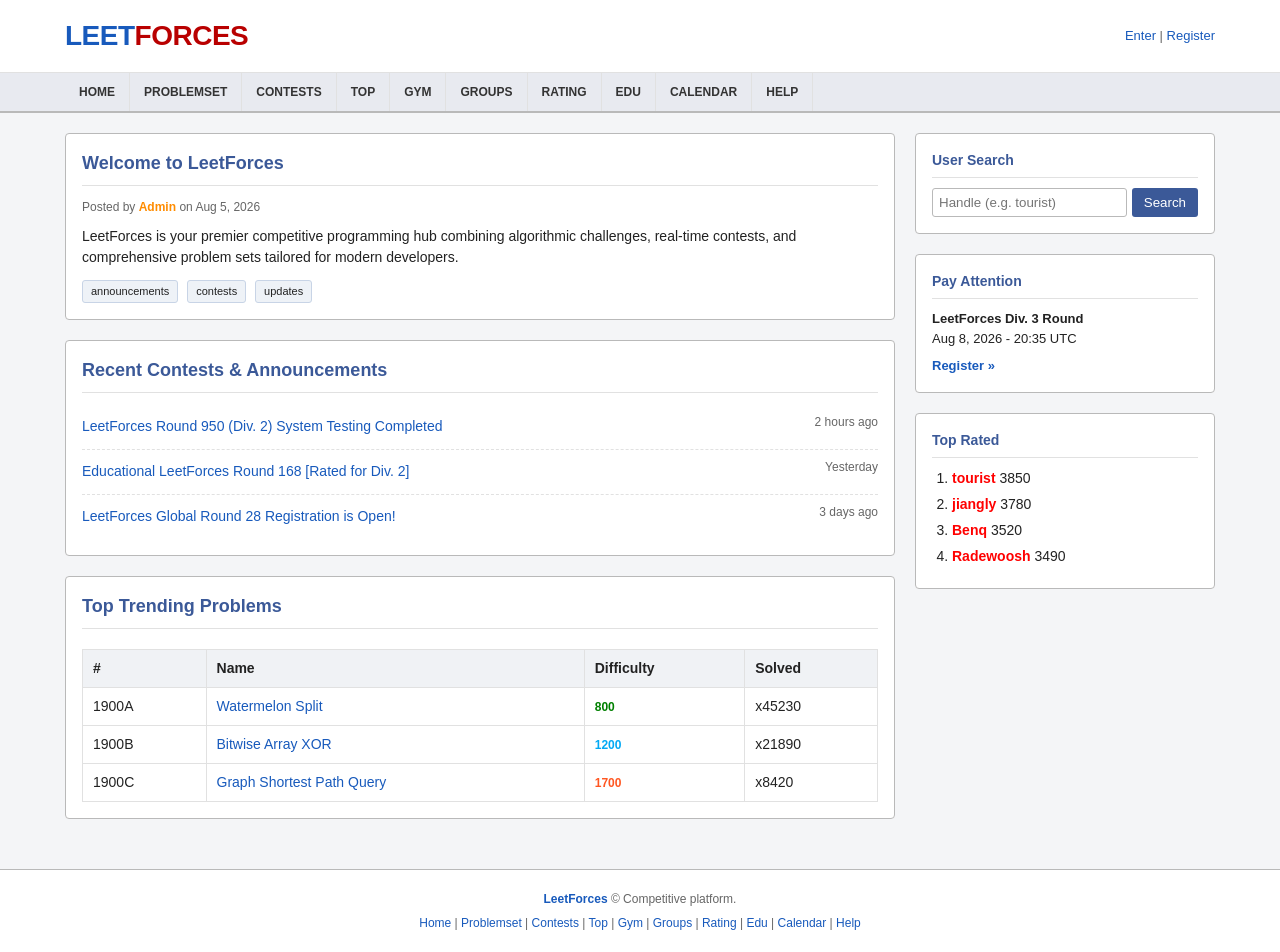
<file: index.html>
<!DOCTYPE html>
<html lang="en">
<head>
  <meta charset="UTF-8" />
  <meta name="viewport" content="width=device-width, initial-scale=1.0" />
  <title>LeetForces - Home</title>
  <link rel="stylesheet" href="styles.css" />
</head>
<body>

  <!-- TOP HEADER -->
  <header class="site-header">
    <div class="container header-container">
      <div class="brand-logo">
        <a href="index.html" class="logo-link">
          <span class="logo-text"><span class="brand-leet">LEET</span><span class="brand-forces">FORCES</span></span>
        </a>
      </div>
      <div class="user-nav">
        <a href="#">Enter</a> | <a href="#">Register</a>
      </div>
    </div>
  </header>

  <!-- MAIN NAVIGATION TABS -->
  <nav class="main-nav">
    <div class="container nav-container">
      <button class="menu-toggle" id="menuToggle" aria-label="Toggle Menu">☰ Menu</button>
      <ul class="nav-tabs" id="navTabs">
  <li><a href="index.html">HOME</a></li>
  <li><a href="problemset.html">PROBLEMSET</a></li>
  <li><a href="contests.html">CONTESTS</a></li>
  <li><a href="top.html">TOP</a></li>
  <li><a href="gym.html">GYM</a></li>
  <li><a href="groups.html">GROUPS</a></li>
  <li><a href="rating.html">RATING</a></li>
  <li><a href="edu.html">EDU</a></li>
  <li><a href="calendar.html">CALENDAR</a></li>
  <li><a href="help.html">HELP</a></li>
</ul>
    </div>
  </nav>

  <!-- MAIN CONTENT CONTAINER -->
  <main class="container main-content">
    
    <!-- LEFT / PRIMARY COLUMN -->
    <section class="primary-column">
      
      <!-- HERO ANNOUNCEMENT CARD -->
      <article class="card announcement-card">
        <h2 class="card-title">Welcome to LeetForces</h2>
        <p class="post-meta">Posted by <a href="#" class="user-handle rank-master">Admin</a> on Aug 5, 2026</p>
        <div class="card-body">
          <p>LeetForces is your premier competitive programming hub combining algorithmic challenges, real-time contests, and comprehensive problem sets tailored for modern developers.</p>
          <div class="tags">
            <span class="tag">announcements</span>
            <span class="tag">contests</span>
            <span class="tag">updates</span>
          </div>
        </div>
      </article>

      <!-- RECENT ANNOUNCEMENTS LIST -->
      <article class="card">
        <h3 class="card-title">Recent Contests & Announcements</h3>
        <ul class="announcement-list">
          <li>
            <a href="contests.html" class="announcement-link">LeetForces Round 950 (Div. 2) System Testing Completed</a>
            <span class="post-meta">2 hours ago</span>
          </li>
          <li>
            <a href="contests.html" class="announcement-link">Educational LeetForces Round 168 [Rated for Div. 2]</a>
            <span class="post-meta">Yesterday</span>
          </li>
          <li>
            <a href="contests.html" class="announcement-link">LeetForces Global Round 28 Registration is Open!</a>
            <span class="post-meta">3 days ago</span>
          </li>
        </ul>
      </article>

      <!-- PROBLEM SET TABLE PREVIEW -->
      <article class="card table-card">
        <h3 class="card-title">Top Trending Problems</h3>
        <div class="table-responsive">
          <table class="data-table">
            <thead>
              <tr>
                <th>#</th>
                <th>Name</th>
                <th>Difficulty</th>
                <th>Solved</th>
              </tr>
            </thead>
            <tbody>
              <tr>
                <td>1900A</td>
                <td><a href="problemset.html">Watermelon Split</a></td>
                <td><span class="difficulty diff-easy">800</span></td>
                <td>x45230</td>
              </tr>
              <tr>
                <td>1900B</td>
                <td><a href="problemset.html">Bitwise Array XOR</a></td>
                <td><span class="difficulty diff-medium">1200</span></td>
                <td>x21890</td>
              </tr>
              <tr>
                <td>1900C</td>
                <td><a href="problemset.html">Graph Shortest Path Query</a></td>
                <td><span class="difficulty diff-hard">1700</span></td>
                <td>x8420</td>
              </tr>
            </tbody>
          </table>
        </div>
      </article>

    </section>

    <!-- RIGHT SIDEBAR -->
    <aside class="sidebar-column">
      
      <!-- USER PROFILE BOX -->
      <div class="card sidebar-card">
        <h4 class="sidebar-title">User Search</h4>
        <div class="search-box">
          <input type="text" id="userSearch" placeholder="Handle (e.g. tourist)" />
          <button type="button" id="searchBtn">Search</button>
        </div>
      </div>

      <!-- UPCOMING CONTESTS SIDEBAR -->
      <div class="card sidebar-card">
        <h4 class="sidebar-title">Pay Attention</h4>
        <div class="contest-item">
          <strong>LeetForces Div. 3 Round</strong>
          <p class="contest-time">Aug 8, 2026 - 20:35 UTC</p>
          <a href="contests.html" class="btn-register">Register »</a>
        </div>
      </div>

      <!-- TOP RATED USERS -->
      <div class="card sidebar-card">
        <h4 class="sidebar-title">Top Rated</h4>
        <ol class="top-rated-list">
          <li><a href="#" class="user-handle rank-legendary">tourist</a> <span class="rating">3850</span></li>
          <li><a href="#" class="user-handle rank-legendary">jiangly</a> <span class="rating">3780</span></li>
          <li><a href="#" class="user-handle rank-grandmaster">Benq</a> <span class="rating">3520</span></li>
          <li><a href="#" class="user-handle rank-grandmaster">Radewoosh</a> <span class="rating">3490</span></li>
        </ol>
      </div>

    </aside>

  </main>

  <!-- FOOTER -->
 <footer class="site-footer">
  <div class="container footer-container">
    <p><a href="index.html" class="footer-logo">LeetForces</a> &copy; Competitive platform.</p>
    <p class="footer-links">
      <a href="index.html">Home</a> | 
      <a href="problemset.html">Problemset</a> | 
      <a href="contests.html">Contests</a> | 
      <a href="top.html">Top</a> | 
      <a href="gym.html">Gym</a> | 
      <a href="groups.html">Groups</a> | 
      <a href="rating.html">Rating</a> | 
      <a href="edu.html">Edu</a> | 
      <a href="calendar.html">Calendar</a> | 
      <a href="help.html">Help</a>
    </p>
  </div>
</footer>

  <script src="script.js"></script>
</body>
</html>
</file>
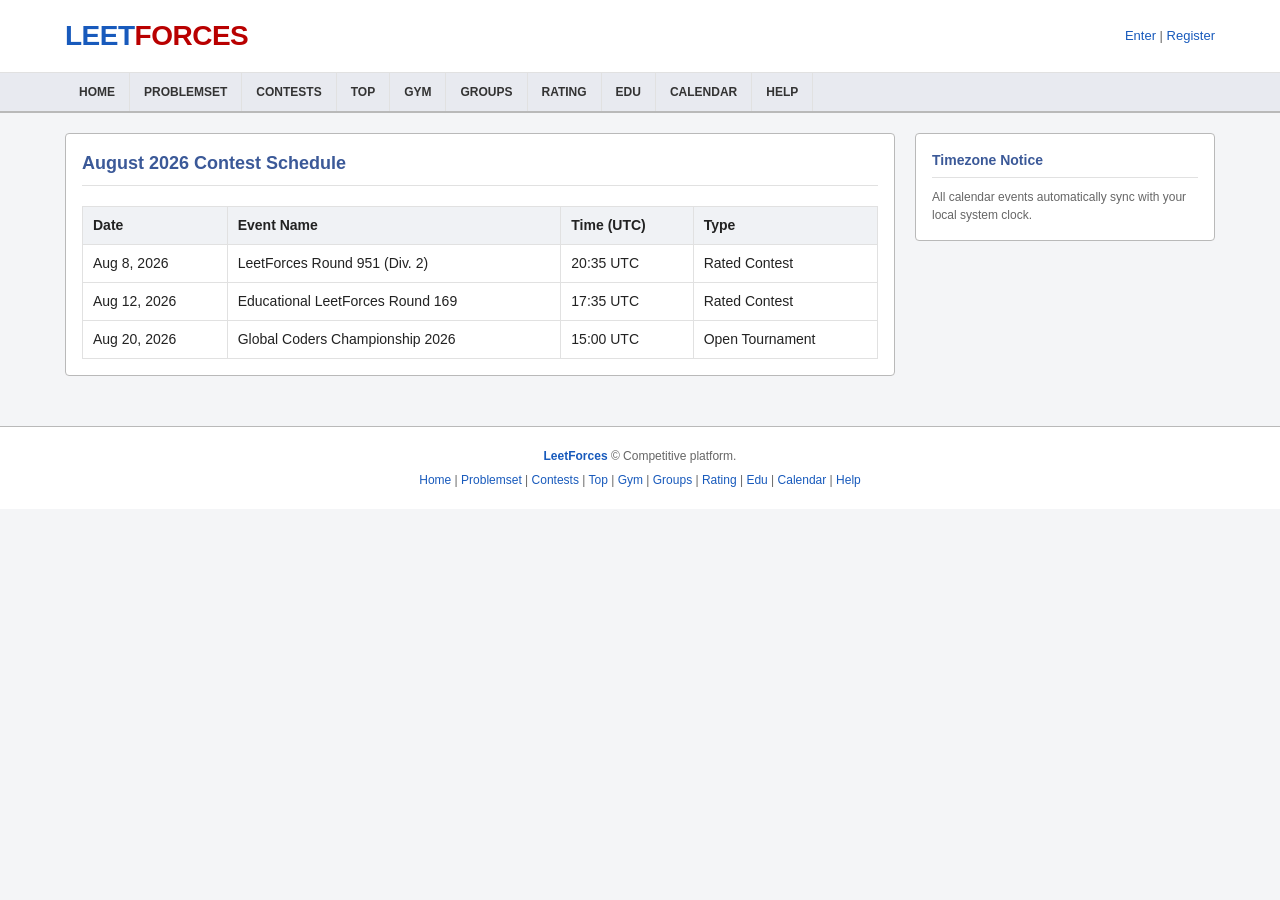
<file: calendar.html>
<!DOCTYPE html>
<html lang="en">
<head>
  <meta charset="UTF-8" />
  <meta name="viewport" content="width=device-width, initial-scale=1.0" />
  <title>LeetForces - Event Calendar</title>
  <link rel="stylesheet" href="styles.css" />
</head>
<body>

  <header class="site-header">
    <div class="container header-container">
      <div class="brand-logo">
        <a href="index.html" class="logo-link">
          <span class="logo-text"><span class="brand-leet">LEET</span><span class="brand-forces">FORCES</span></span>
        </a>
      </div>
      <div class="user-nav">
        <a href="#">Enter</a> | <a href="#">Register</a>
      </div>
    </div>
  </header>

  <nav class="main-nav">
    <div class="container nav-container">
      <button class="menu-toggle" id="menuToggle" aria-label="Toggle Menu">☰ Menu</button>
      <ul class="nav-tabs" id="navTabs">
  <li><a href="index.html">HOME</a></li>
  <li><a href="problemset.html">PROBLEMSET</a></li>
  <li><a href="contests.html">CONTESTS</a></li>
  <li><a href="top.html">TOP</a></li>
  <li><a href="gym.html">GYM</a></li>
  <li><a href="groups.html">GROUPS</a></li>
  <li><a href="rating.html">RATING</a></li>
  <li><a href="edu.html">EDU</a></li>
  <li><a href="calendar.html">CALENDAR</a></li>
  <li><a href="help.html">HELP</a></li>
</ul>
    </div>
  </nav>

  <main class="container main-content">
    <section class="primary-column">
      <article class="card table-card">
        <h2 class="card-title">August 2026 Contest Schedule</h2>
        <div class="table-responsive">
          <table class="data-table">
            <thead>
              <tr>
                <th>Date</th>
                <th>Event Name</th>
                <th>Time (UTC)</th>
                <th>Type</th>
              </tr>
            </thead>
            <tbody>
              <tr>
                <td>Aug 8, 2026</td>
                <td>LeetForces Round 951 (Div. 2)</td>
                <td>20:35 UTC</td>
                <td>Rated Contest</td>
              </tr>
              <tr>
                <td>Aug 12, 2026</td>
                <td>Educational LeetForces Round 169</td>
                <td>17:35 UTC</td>
                <td>Rated Contest</td>
              </tr>
              <tr>
                <td>Aug 20, 2026</td>
                <td>Global Coders Championship 2026</td>
                <td>15:00 UTC</td>
                <td>Open Tournament</td>
              </tr>
            </tbody>
          </table>
        </div>
      </article>
    </section>

    <aside class="sidebar-column">
      <div class="card sidebar-card">
        <h4 class="sidebar-title">Timezone Notice</h4>
        <p style="font-size: 12px; color: var(--text-muted);">All calendar events automatically sync with your local system clock.</p>
      </div>
    </aside>
  </main>

  
  <footer class="site-footer">
  <div class="container footer-container">
    <p><a href="index.html" class="footer-logo">LeetForces</a> &copy; Competitive platform.</p>
    <p class="footer-links">
      <a href="index.html">Home</a> | 
      <a href="problemset.html">Problemset</a> | 
      <a href="contests.html">Contests</a> | 
      <a href="top.html">Top</a> | 
      <a href="gym.html">Gym</a> | 
      <a href="groups.html">Groups</a> | 
      <a href="rating.html">Rating</a> | 
      <a href="edu.html">Edu</a> | 
      <a href="calendar.html">Calendar</a> | 
      <a href="help.html">Help</a>
    </p>
  </div>
</footer>

  <script src="script.js"></script>
</body>
</html>
</file>
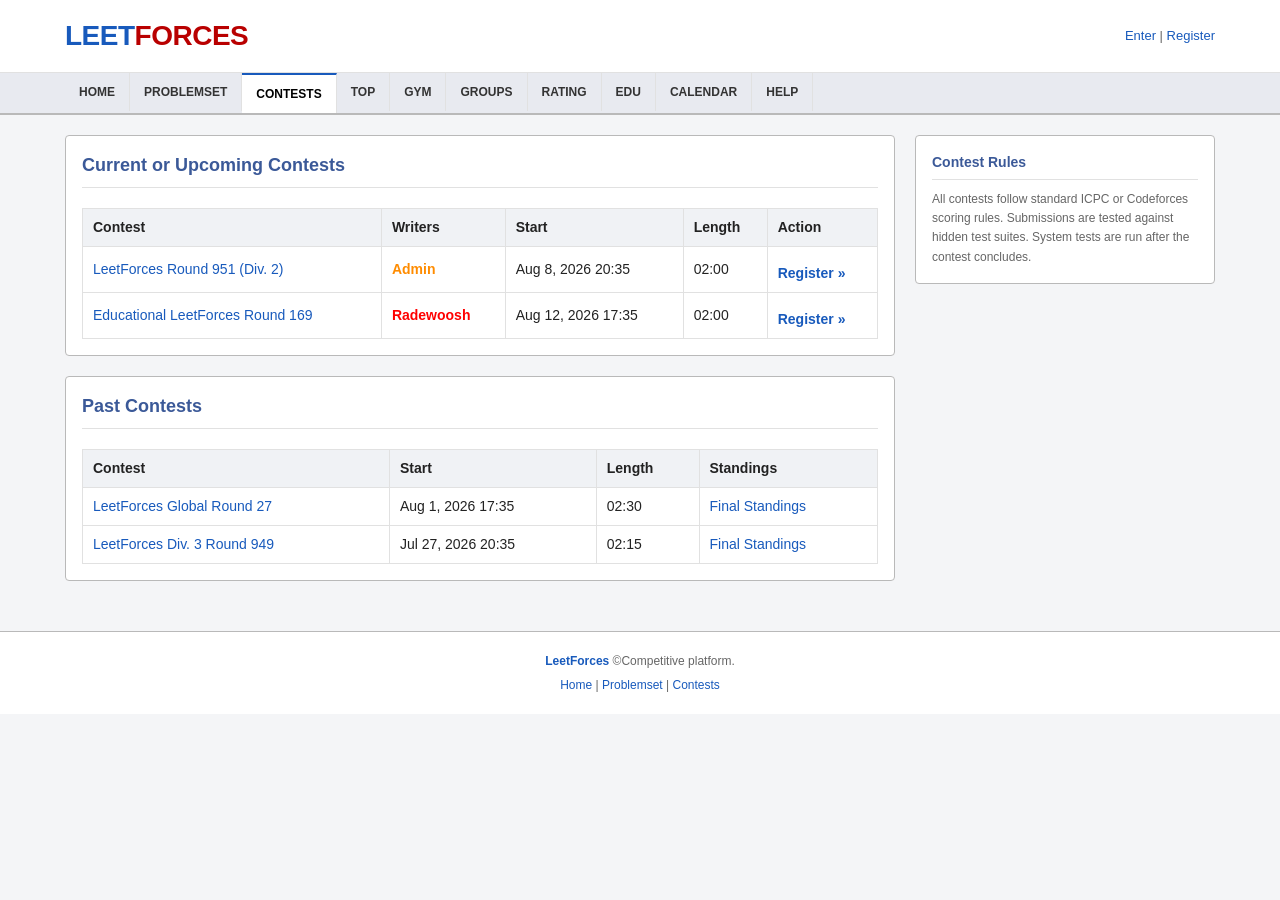
<file: contest.html>
<!DOCTYPE html>
<html lang="en">
<head>
  <meta charset="UTF-8" />
  <meta name="viewport" content="width=device-width, initial-scale=1.0" />
  <title>LeetForces - Contests</title>
  <link rel="stylesheet" href="styles.css" />
</head>
<body>

  <!-- TOP HEADER -->
  <header class="site-header">
    <div class="container header-container">
      <div class="brand-logo">
        <a href="index.html" class="logo-link">
          <span class="logo-text"><span class="brand-leet">LEET</span><span class="brand-forces">FORCES</span></span>
        </a>
      </div>
      <div class="user-nav">
        <a href="#">Enter</a> | <a href="#">Register</a>
      </div>
    </div>
  </header>

  <!-- MAIN NAVIGATION TABS -->
  <nav class="main-nav">
    <div class="container nav-container">
      <button class="menu-toggle" id="menuToggle" aria-label="Toggle Menu">☰ Menu</button>
      <ul class="nav-tabs" id="navTabs">
        <li><a href="index.html">HOME</a></li>
        <li><a href="problemset.html">PROBLEMSET</a></li>
        <li class="active"><a href="contests.html">CONTESTS</a></li>
        <li><a href="problemset.html">TOP</a></li>
        <li><a href="contests.html">GYM</a></li>
        <li><a href="index.html">GROUPS</a></li>
        <li><a href="problemset.html">RATING</a></li>
        <li><a href="index.html">EDU</a></li>
        <li><a href="contests.html">CALENDAR</a></li>
        <li><a href="index.html">HELP</a></li>
      </ul>
    </div>
  </nav>

  <!-- MAIN CONTENT CONTAINER -->
  <main class="container main-content">
    
    <!-- LEFT / PRIMARY COLUMN -->
    <section class="primary-column">
      
      <!-- UPCOMING CONTESTS -->
      <article class="card table-card">
        <h2 class="card-title">Current or Upcoming Contests</h2>
        <div class="table-responsive">
          <table class="data-table">
            <thead>
              <tr>
                <th>Contest</th>
                <th>Writers</th>
                <th>Start</th>
                <th>Length</th>
                <th>Action</th>
              </tr>
            </thead>
            <tbody>
              <tr>
                <td><a href="#">LeetForces Round 951 (Div. 2)</a></td>
                <td><a href="#" class="user-handle rank-master">Admin</a></td>
                <td>Aug 8, 2026 20:35</td>
                <td>02:00</td>
                <td><a href="#" class="btn-register">Register »</a></td>
              </tr>
              <tr>
                <td><a href="#">Educational LeetForces Round 169</a></td>
                <td><a href="#" class="user-handle rank-grandmaster">Radewoosh</a></td>
                <td>Aug 12, 2026 17:35</td>
                <td>02:00</td>
                <td><a href="#" class="btn-register">Register »</a></td>
              </tr>
            </tbody>
          </table>
        </div>
      </article>

      <!-- PAST CONTESTS -->
      <article class="card table-card">
        <h3 class="card-title">Past Contests</h3>
        <div class="table-responsive">
          <table class="data-table">
            <thead>
              <tr>
                <th>Contest</th>
                <th>Start</th>
                <th>Length</th>
                <th>Standings</th>
              </tr>
            </thead>
            <tbody>
              <tr>
                <td><a href="#">LeetForces Global Round 27</a></td>
                <td>Aug 1, 2026 17:35</td>
                <td>02:30</td>
                <td><a href="#">Final Standings</a></td>
              </tr>
              <tr>
                <td><a href="#">LeetForces Div. 3 Round 949</a></td>
                <td>Jul 27, 2026 20:35</td>
                <td>02:15</td>
                <td><a href="#">Final Standings</a></td>
              </tr>
            </tbody>
          </table>
        </div>
      </article>

    </section>

    <!-- RIGHT SIDEBAR -->
    <aside class="sidebar-column">
      <div class="card sidebar-card">
        <h4 class="sidebar-title">Contest Rules</h4>
        <p style="font-size: 12px; color: var(--text-muted); line-height: 1.6;">
          All contests follow standard ICPC or Codeforces scoring rules. Submissions are tested against hidden test suites. System tests are run after the contest concludes.
        </p>
      </div>
    </aside>

  </main>

  <!-- FOOTER -->
  <footer class="site-footer">
    <div class="container footer-container">
      <p><a href="index.html" class="footer-logo">LeetForces</a> &copy;Competitive platform.</p>
      <p class="footer-links">
        <a href="index.html">Home</a> | 
        <a href="problemset.html">Problemset</a> | 
        <a href="contests.html">Contests</a>
      </p>
    </div>
  </footer>

  <script src="script.js"></script>
</body>
</html>
</file>
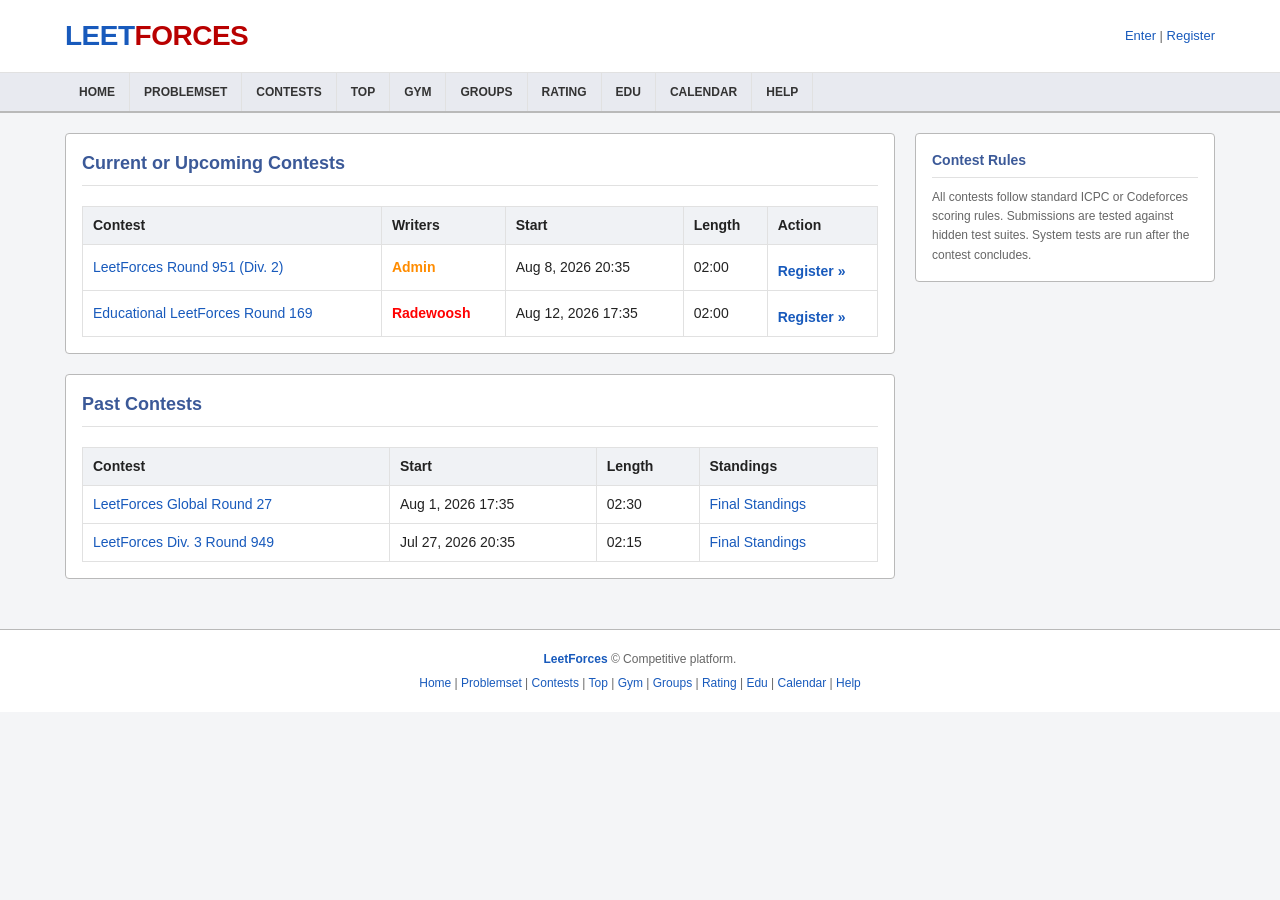
<file: contests.html>
<!DOCTYPE html>
<html lang="en">
<head>
  <meta charset="UTF-8" />
  <meta name="viewport" content="width=device-width, initial-scale=1.0" />
  <title>LeetForces - Contests</title>
  <link rel="stylesheet" href="styles.css" />
</head>
<body>

  <!-- TOP HEADER -->
  <header class="site-header">
    <div class="container header-container">
      <div class="brand-logo">
        <a href="index.html" class="logo-link">
          <span class="logo-text"><span class="brand-leet">LEET</span><span class="brand-forces">FORCES</span></span>
        </a>
      </div>
      <div class="user-nav">
        <a href="#">Enter</a> | <a href="#">Register</a>
      </div>
    </div>
  </header>

  <!-- MAIN NAVIGATION TABS -->
  <nav class="main-nav">
    <div class="container nav-container">
      <button class="menu-toggle" id="menuToggle" aria-label="Toggle Menu">☰ Menu</button>
      <ul class="nav-tabs" id="navTabs">
      <li><a href="index.html">HOME</a></li>
  <li><a href="problemset.html">PROBLEMSET</a></li>
  <li><a href="contests.html">CONTESTS</a></li>
  <li><a href="top.html">TOP</a></li>
  <li><a href="gym.html">GYM</a></li>
  <li><a href="groups.html">GROUPS</a></li>
  <li><a href="rating.html">RATING</a></li>
  <li><a href="edu.html">EDU</a></li>
  <li><a href="calendar.html">CALENDAR</a></li>
  <li><a href="help.html">HELP</a></li>
</ul>
    </div>
  </nav>

  <!-- MAIN CONTENT CONTAINER -->
  <main class="container main-content">
    
    <!-- LEFT / PRIMARY COLUMN -->
    <section class="primary-column">
      
      <!-- UPCOMING CONTESTS -->
      <article class="card table-card">
        <h2 class="card-title">Current or Upcoming Contests</h2>
        <div class="table-responsive">
          <table class="data-table">
            <thead>
              <tr>
                <th>Contest</th>
                <th>Writers</th>
                <th>Start</th>
                <th>Length</th>
                <th>Action</th>
              </tr>
            </thead>
            <tbody>
              <tr>
                <td><a href="#">LeetForces Round 951 (Div. 2)</a></td>
                <td><a href="#" class="user-handle rank-master">Admin</a></td>
                <td>Aug 8, 2026 20:35</td>
                <td>02:00</td>
                <td><a href="#" class="btn-register">Register »</a></td>
              </tr>
              <tr>
                <td><a href="#">Educational LeetForces Round 169</a></td>
                <td><a href="#" class="user-handle rank-grandmaster">Radewoosh</a></td>
                <td>Aug 12, 2026 17:35</td>
                <td>02:00</td>
                <td><a href="#" class="btn-register">Register »</a></td>
              </tr>
            </tbody>
          </table>
        </div>
      </article>

      <!-- PAST CONTESTS -->
      <article class="card table-card">
        <h3 class="card-title">Past Contests</h3>
        <div class="table-responsive">
          <table class="data-table">
            <thead>
              <tr>
                <th>Contest</th>
                <th>Start</th>
                <th>Length</th>
                <th>Standings</th>
              </tr>
            </thead>
            <tbody>
              <tr>
                <td><a href="#">LeetForces Global Round 27</a></td>
                <td>Aug 1, 2026 17:35</td>
                <td>02:30</td>
                <td><a href="#">Final Standings</a></td>
              </tr>
              <tr>
                <td><a href="#">LeetForces Div. 3 Round 949</a></td>
                <td>Jul 27, 2026 20:35</td>
                <td>02:15</td>
                <td><a href="#">Final Standings</a></td>
              </tr>
            </tbody>
          </table>
        </div>
      </article>

    </section>

    <!-- RIGHT SIDEBAR -->
    <aside class="sidebar-column">
      <div class="card sidebar-card">
        <h4 class="sidebar-title">Contest Rules</h4>
        <p style="font-size: 12px; color: var(--text-muted); line-height: 1.6;">
          All contests follow standard ICPC or Codeforces scoring rules. Submissions are tested against hidden test suites. System tests are run after the contest concludes.
        </p>
      </div>
    </aside>

  </main>

  <!-- FOOTER -->
  <footer class="site-footer">
  <div class="container footer-container">
    <p><a href="index.html" class="footer-logo">LeetForces</a> &copy; Competitive platform.</p>
    <p class="footer-links">
      <a href="index.html">Home</a> | 
      <a href="problemset.html">Problemset</a> | 
      <a href="contests.html">Contests</a> | 
      <a href="top.html">Top</a> | 
      <a href="gym.html">Gym</a> | 
      <a href="groups.html">Groups</a> | 
      <a href="rating.html">Rating</a> | 
      <a href="edu.html">Edu</a> | 
      <a href="calendar.html">Calendar</a> | 
      <a href="help.html">Help</a>
    </p>
  </div>
</footer>

  <script src="script.js"></script>
</body>
</html>
</file>
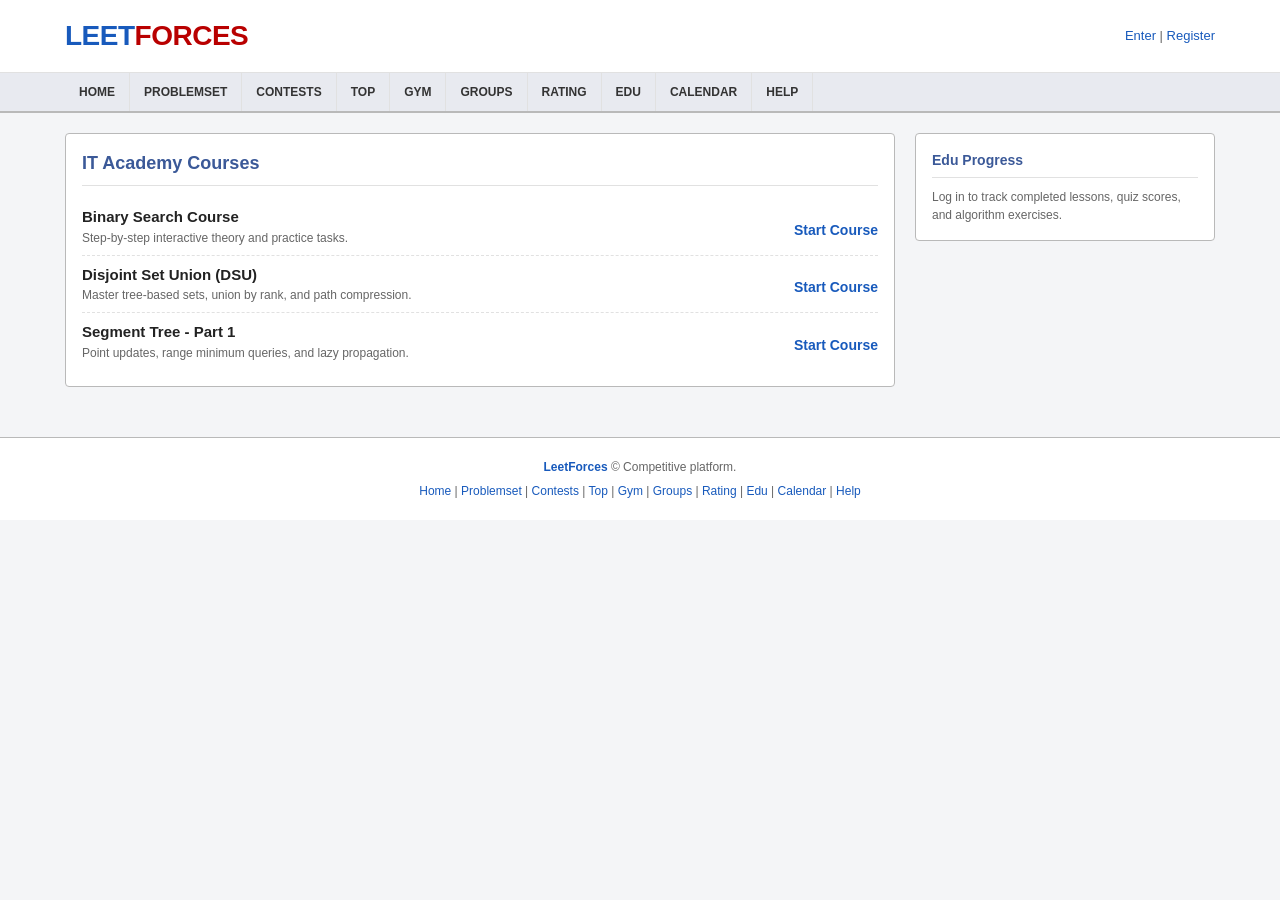
<file: edu.html>
<!DOCTYPE html>
<html lang="en">
<head>
  <meta charset="UTF-8" />
  <meta name="viewport" content="width=device-width, initial-scale=1.0" />
  <title>LeetForces - Education Academy</title>
  <link rel="stylesheet" href="styles.css" />
</head>
<body>

  <header class="site-header">
    <div class="container header-container">
      <div class="brand-logo">
        <a href="index.html" class="logo-link">
          <span class="logo-text"><span class="brand-leet">LEET</span><span class="brand-forces">FORCES</span></span>
        </a>
      </div>
      <div class="user-nav">
        <a href="#">Enter</a> | <a href="#">Register</a>
      </div>
    </div>
  </header>

  <nav class="main-nav">
    <div class="container nav-container">
      <button class="menu-toggle" id="menuToggle" aria-label="Toggle Menu">☰ Menu</button>
      <ul class="nav-tabs" id="navTabs">
  <li><a href="index.html">HOME</a></li>
  <li><a href="problemset.html">PROBLEMSET</a></li>
  <li><a href="contests.html">CONTESTS</a></li>
  <li><a href="top.html">TOP</a></li>
  <li><a href="gym.html">GYM</a></li>
  <li><a href="groups.html">GROUPS</a></li>
  <li><a href="rating.html">RATING</a></li>
  <li><a href="edu.html">EDU</a></li>
  <li><a href="calendar.html">CALENDAR</a></li>
  <li><a href="help.html">HELP</a></li>
</ul>
    </div>
  </nav>

  <main class="container main-content">
    <section class="primary-column">
      <article class="card">
        <h2 class="card-title">IT Academy Courses</h2>
        <ul class="announcement-list">
          <li>
            <div>
              <strong style="font-size: 15px;">Binary Search Course</strong>
              <p style="font-size: 12px; color: var(--text-muted);">Step-by-step interactive theory and practice tasks.</p>
            </div>
            <a href="#" class="btn-register">Start Course</a>
          </li>
          <li>
            <div>
              <strong style="font-size: 15px;">Disjoint Set Union (DSU)</strong>
              <p style="font-size: 12px; color: var(--text-muted);">Master tree-based sets, union by rank, and path compression.</p>
            </div>
            <a href="#" class="btn-register">Start Course</a>
          </li>
          <li>
            <div>
              <strong style="font-size: 15px;">Segment Tree - Part 1</strong>
              <p style="font-size: 12px; color: var(--text-muted);">Point updates, range minimum queries, and lazy propagation.</p>
            </div>
            <a href="#" class="btn-register">Start Course</a>
          </li>
        </ul>
      </article>
    </section>

    <aside class="sidebar-column">
      <div class="card sidebar-card">
        <h4 class="sidebar-title">Edu Progress</h4>
        <p style="font-size: 12px; color: var(--text-muted);">Log in to track completed lessons, quiz scores, and algorithm exercises.</p>
      </div>
    </aside>
  </main>

<footer class="site-footer">
  <div class="container footer-container">
    <p><a href="index.html" class="footer-logo">LeetForces</a> &copy; Competitive platform.</p>
    <p class="footer-links">
      <a href="index.html">Home</a> | 
      <a href="problemset.html">Problemset</a> | 
      <a href="contests.html">Contests</a> | 
      <a href="top.html">Top</a> | 
      <a href="gym.html">Gym</a> | 
      <a href="groups.html">Groups</a> | 
      <a href="rating.html">Rating</a> | 
      <a href="edu.html">Edu</a> | 
      <a href="calendar.html">Calendar</a> | 
      <a href="help.html">Help</a>
    </p>
  </div>
</footer>

  <script src="script.js"></script>
</body>
</html>
</file>
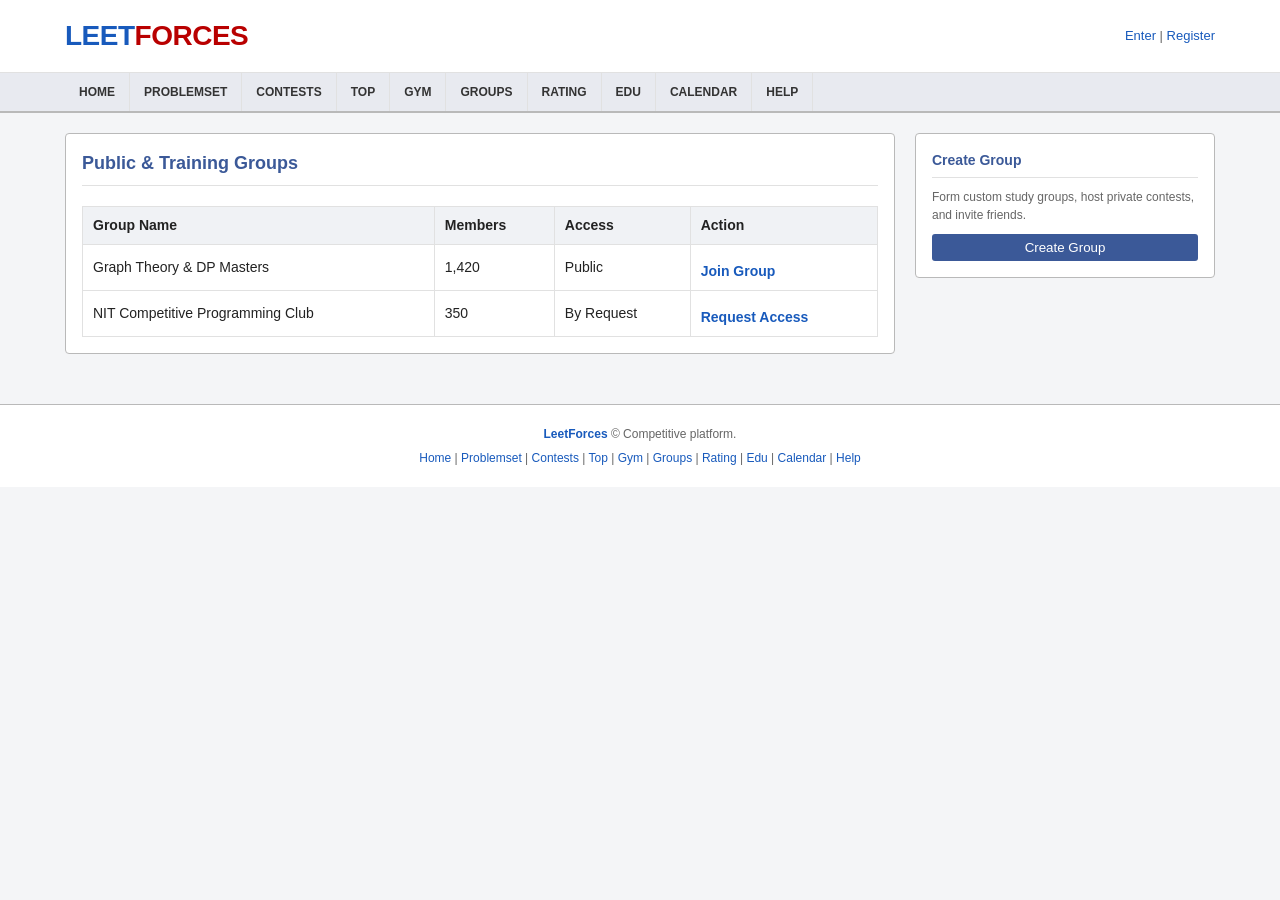
<file: groups.html>
<!DOCTYPE html>
<html lang="en">
<head>
  <meta charset="UTF-8" />
  <meta name="viewport" content="width=device-width, initial-scale=1.0" />
  <title>LeetForces - Groups</title>
  <link rel="stylesheet" href="styles.css" />
</head>
<body>

  <header class="site-header">
    <div class="container header-container">
      <div class="brand-logo">
        <a href="index.html" class="logo-link">
          <span class="logo-text"><span class="brand-leet">LEET</span><span class="brand-forces">FORCES</span></span>
        </a>
      </div>
      <div class="user-nav">
        <a href="#">Enter</a> | <a href="#">Register</a>
      </div>
    </div>
  </header>

  <nav class="main-nav">
    <div class="container nav-container">
      <button class="menu-toggle" id="menuToggle" aria-label="Toggle Menu">☰ Menu</button>
      <ul class="nav-tabs" id="navTabs">
  <li><a href="index.html">HOME</a></li>
  <li><a href="problemset.html">PROBLEMSET</a></li>
  <li><a href="contests.html">CONTESTS</a></li>
  <li><a href="top.html">TOP</a></li>
  <li><a href="gym.html">GYM</a></li>
  <li><a href="groups.html">GROUPS</a></li>
  <li><a href="rating.html">RATING</a></li>
  <li><a href="edu.html">EDU</a></li>
  <li><a href="calendar.html">CALENDAR</a></li>
  <li><a href="help.html">HELP</a></li>
</ul>
    </div>
  </nav>

  <main class="container main-content">
    <section class="primary-column">
      <article class="card table-card">
        <h2 class="card-title">Public & Training Groups</h2>
        <div class="table-responsive">
          <table class="data-table">
            <thead>
              <tr>
                <th>Group Name</th>
                <th>Members</th>
                <th>Access</th>
                <th>Action</th>
              </tr>
            </thead>
            <tbody>
              <tr>
                <td>Graph Theory & DP Masters</td>
                <td>1,420</td>
                <td>Public</td>
                <td><a href="#" class="btn-register">Join Group</a></td>
              </tr>
              <tr>
                <td>NIT Competitive Programming Club</td>
                <td>350</td>
                <td>By Request</td>
                <td><a href="#" class="btn-register">Request Access</a></td>
              </tr>
            </tbody>
          </table>
        </div>
      </article>
    </section>

    <aside class="sidebar-column">
      <div class="card sidebar-card">
        <h4 class="sidebar-title">Create Group</h4>
        <p style="font-size: 12px; color: var(--text-muted); margin-bottom: 10px;">Form custom study groups, host private contests, and invite friends.</p>
        <button style="width: 100%; padding: 6px; background: var(--nav-bg); color: #fff; border: none; border-radius: 3px; cursor: pointer;">Create Group</button>
      </div>
    </aside>
  </main>

 <footer class="site-footer">
  <div class="container footer-container">
    <p><a href="index.html" class="footer-logo">LeetForces</a> &copy; Competitive platform.</p>
    <p class="footer-links">
      <a href="index.html">Home</a> | 
      <a href="problemset.html">Problemset</a> | 
      <a href="contests.html">Contests</a> | 
      <a href="top.html">Top</a> | 
      <a href="gym.html">Gym</a> | 
      <a href="groups.html">Groups</a> | 
      <a href="rating.html">Rating</a> | 
      <a href="edu.html">Edu</a> | 
      <a href="calendar.html">Calendar</a> | 
      <a href="help.html">Help</a>
    </p>
  </div>
</footer>

  <script src="script.js"></script>
</body>
</html>
</file>
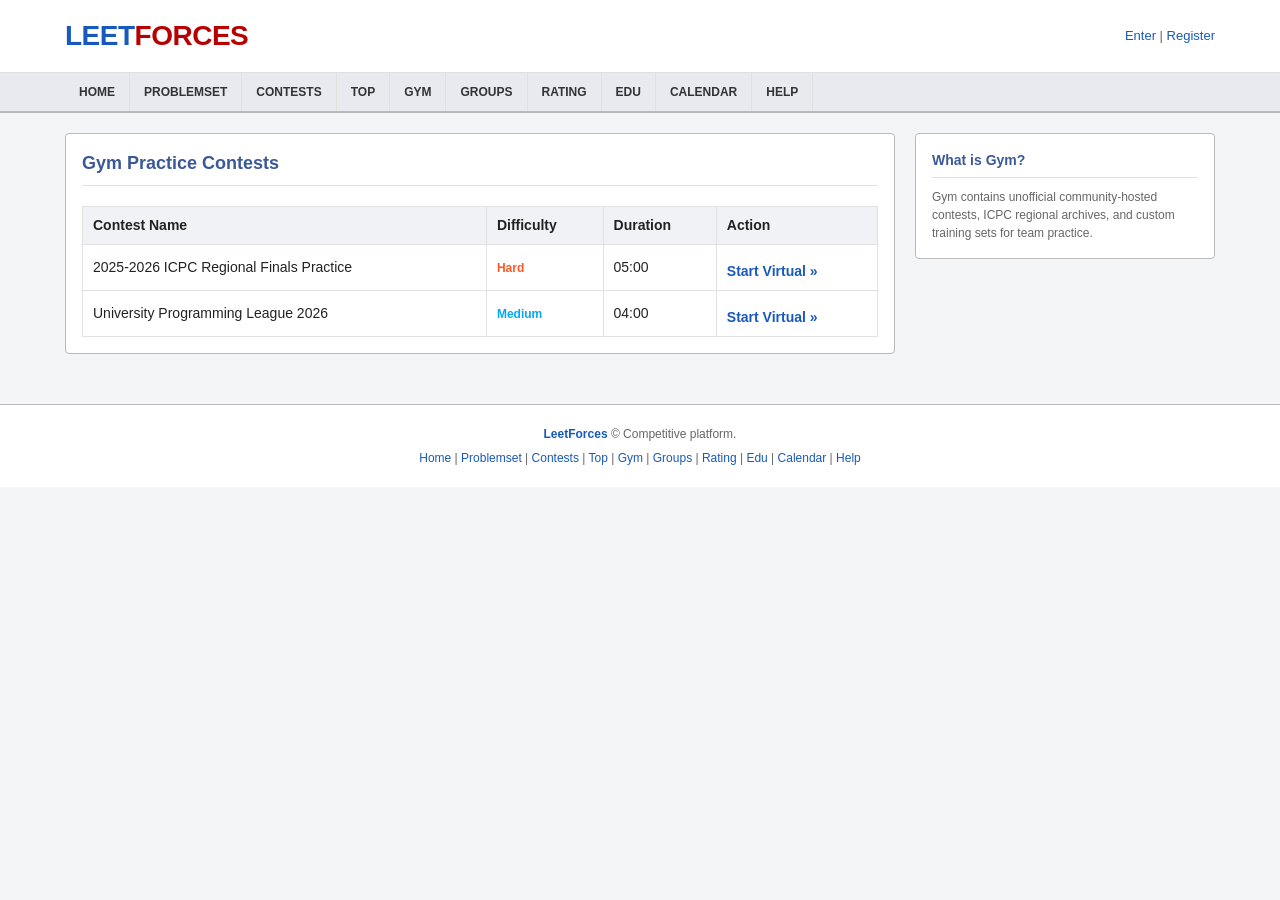
<file: gym.html>
<!DOCTYPE html>
<html lang="en">
<head>
  <meta charset="UTF-8" />
  <meta name="viewport" content="width=device-width, initial-scale=1.0" />
  <title>LeetForces - Gym Training</title>
  <link rel="stylesheet" href="styles.css" />
</head>
<body>

  <header class="site-header">
    <div class="container header-container">
      <div class="brand-logo">
        <a href="index.html" class="logo-link">
          <span class="logo-text"><span class="brand-leet">LEET</span><span class="brand-forces">FORCES</span></span>
        </a>
      </div>
      <div class="user-nav">
        <a href="#">Enter</a> | <a href="#">Register</a>
      </div>
    </div>
  </header>

  <nav class="main-nav">
    <div class="container nav-container">
      <button class="menu-toggle" id="menuToggle" aria-label="Toggle Menu">☰ Menu</button>
      <ul class="nav-tabs" id="navTabs">
  <li><a href="index.html">HOME</a></li>
  <li><a href="problemset.html">PROBLEMSET</a></li>
  <li><a href="contests.html">CONTESTS</a></li>
  <li><a href="top.html">TOP</a></li>
  <li><a href="gym.html">GYM</a></li>
  <li><a href="groups.html">GROUPS</a></li>
  <li><a href="rating.html">RATING</a></li>
  <li><a href="edu.html">EDU</a></li>
  <li><a href="calendar.html">CALENDAR</a></li>
  <li><a href="help.html">HELP</a></li>
</ul>
    </div>
  </nav>

  <main class="container main-content">
    <section class="primary-column">
      <article class="card table-card">
        <h2 class="card-title">Gym Practice Contests</h2>
        <div class="table-responsive">
          <table class="data-table">
            <thead>
              <tr>
                <th>Contest Name</th>
                <th>Difficulty</th>
                <th>Duration</th>
                <th>Action</th>
              </tr>
            </thead>
            <tbody>
              <tr>
                <td>2025-2026 ICPC Regional Finals Practice</td>
                <td><span class="difficulty diff-hard">Hard</span></td>
                <td>05:00</td>
                <td><a href="#" class="btn-register">Start Virtual »</a></td>
              </tr>
              <tr>
                <td>University Programming League 2026</td>
                <td><span class="difficulty diff-medium">Medium</span></td>
                <td>04:00</td>
                <td><a href="#" class="btn-register">Start Virtual »</a></td>
              </tr>
            </tbody>
          </table>
        </div>
      </article>
    </section>

    <aside class="sidebar-column">
      <div class="card sidebar-card">
        <h4 class="sidebar-title">What is Gym?</h4>
        <p style="font-size: 12px; color: var(--text-muted);">Gym contains unofficial community-hosted contests, ICPC regional archives, and custom training sets for team practice.</p>
      </div>
    </aside>
  </main>

  <footer class="site-footer">
  <div class="container footer-container">
    <p><a href="index.html" class="footer-logo">LeetForces</a> &copy; Competitive platform.</p>
    <p class="footer-links">
      <a href="index.html">Home</a> | 
      <a href="problemset.html">Problemset</a> | 
      <a href="contests.html">Contests</a> | 
      <a href="top.html">Top</a> | 
      <a href="gym.html">Gym</a> | 
      <a href="groups.html">Groups</a> | 
      <a href="rating.html">Rating</a> | 
      <a href="edu.html">Edu</a> | 
      <a href="calendar.html">Calendar</a> | 
      <a href="help.html">Help</a>
    </p>
  </div>
</footer>

  <script src="script.js"></script>
</body>
</html>
</file>
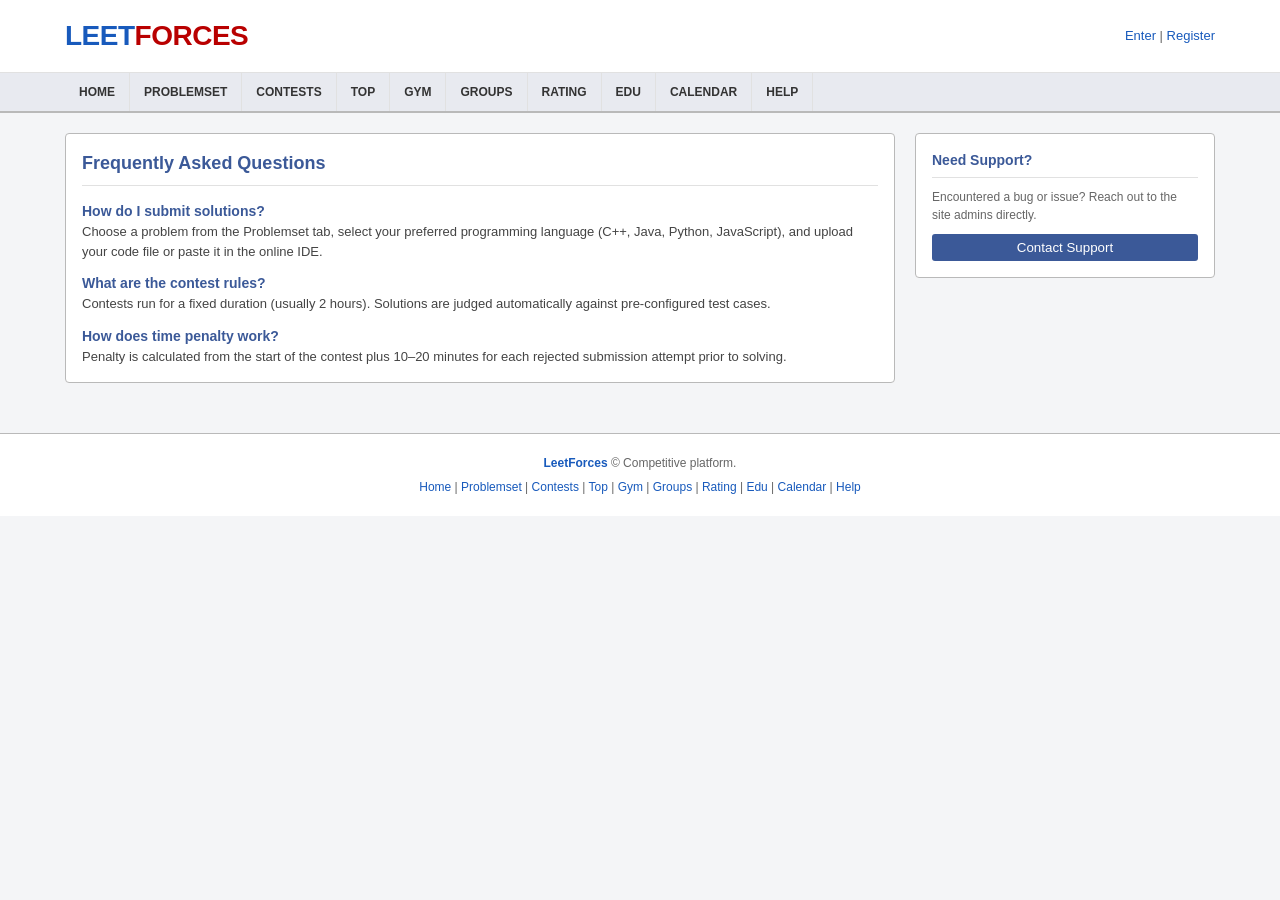
<file: help.html>
<!DOCTYPE html>
<html lang="en">
<head>
  <meta charset="UTF-8" />
  <meta name="viewport" content="width=device-width, initial-scale=1.0" />
  <title>LeetForces - Help & FAQ</title>
  <link rel="stylesheet" href="styles.css" />
</head>
<body>

  <header class="site-header">
    <div class="container header-container">
      <div class="brand-logo">
        <a href="index.html" class="logo-link">
          <span class="logo-text"><span class="brand-leet">LEET</span><span class="brand-forces">FORCES</span></span>
        </a>
      </div>
      <div class="user-nav">
        <a href="#">Enter</a> | <a href="#">Register</a>
      </div>
    </div>
  </header>

  <nav class="main-nav">
    <div class="container nav-container">
      <button class="menu-toggle" id="menuToggle" aria-label="Toggle Menu">☰ Menu</button>
     <ul class="nav-tabs" id="navTabs">
  <li><a href="index.html">HOME</a></li>
  <li><a href="problemset.html">PROBLEMSET</a></li>
  <li><a href="contests.html">CONTESTS</a></li>
  <li><a href="top.html">TOP</a></li>
  <li><a href="gym.html">GYM</a></li>
  <li><a href="groups.html">GROUPS</a></li>
  <li><a href="rating.html">RATING</a></li>
  <li><a href="edu.html">EDU</a></li>
  <li><a href="calendar.html">CALENDAR</a></li>
  <li><a href="help.html">HELP</a></li>
</ul>
    </div>
  </nav>

  <main class="container main-content">
    <section class="primary-column">
      <article class="card">
        <h2 class="card-title">Frequently Asked Questions</h2>
        
        <h4 style="margin-top: 15px; color: #3b5998;">How do I submit solutions?</h4>
        <p style="font-size: 13px; color: #444; margin-bottom: 12px;">Choose a problem from the Problemset tab, select your preferred programming language (C++, Java, Python, JavaScript), and upload your code file or paste it in the online IDE.</p>
        
        <h4 style="color: #3b5998;">What are the contest rules?</h4>
        <p style="font-size: 13px; color: #444; margin-bottom: 12px;">Contests run for a fixed duration (usually 2 hours). Solutions are judged automatically against pre-configured test cases.</p>

        <h4 style="color: #3b5998;">How does time penalty work?</h4>
        <p style="font-size: 13px; color: #444;">Penalty is calculated from the start of the contest plus 10–20 minutes for each rejected submission attempt prior to solving.</p>
      </article>
    </section>

    <aside class="sidebar-column">
      <div class="card sidebar-card">
        <h4 class="sidebar-title">Need Support?</h4>
        <p style="font-size: 12px; color: var(--text-muted); margin-bottom: 10px;">Encountered a bug or issue? Reach out to the site admins directly.</p>
        <button style="width: 100%; padding: 6px; background: var(--nav-bg); color: #fff; border: none; border-radius: 3px; cursor: pointer;">Contact Support</button>
      </div>
    </aside>
  </main>

 <footer class="site-footer">
  <div class="container footer-container">
    <p><a href="index.html" class="footer-logo">LeetForces</a> &copy; Competitive platform.</p>
    <p class="footer-links">
      <a href="index.html">Home</a> | 
      <a href="problemset.html">Problemset</a> | 
      <a href="contests.html">Contests</a> | 
      <a href="top.html">Top</a> | 
      <a href="gym.html">Gym</a> | 
      <a href="groups.html">Groups</a> | 
      <a href="rating.html">Rating</a> | 
      <a href="edu.html">Edu</a> | 
      <a href="calendar.html">Calendar</a> | 
      <a href="help.html">Help</a>
    </p>
  </div>
</footer>

  <script src="script.js"></script>
</body>
</html>
</file>
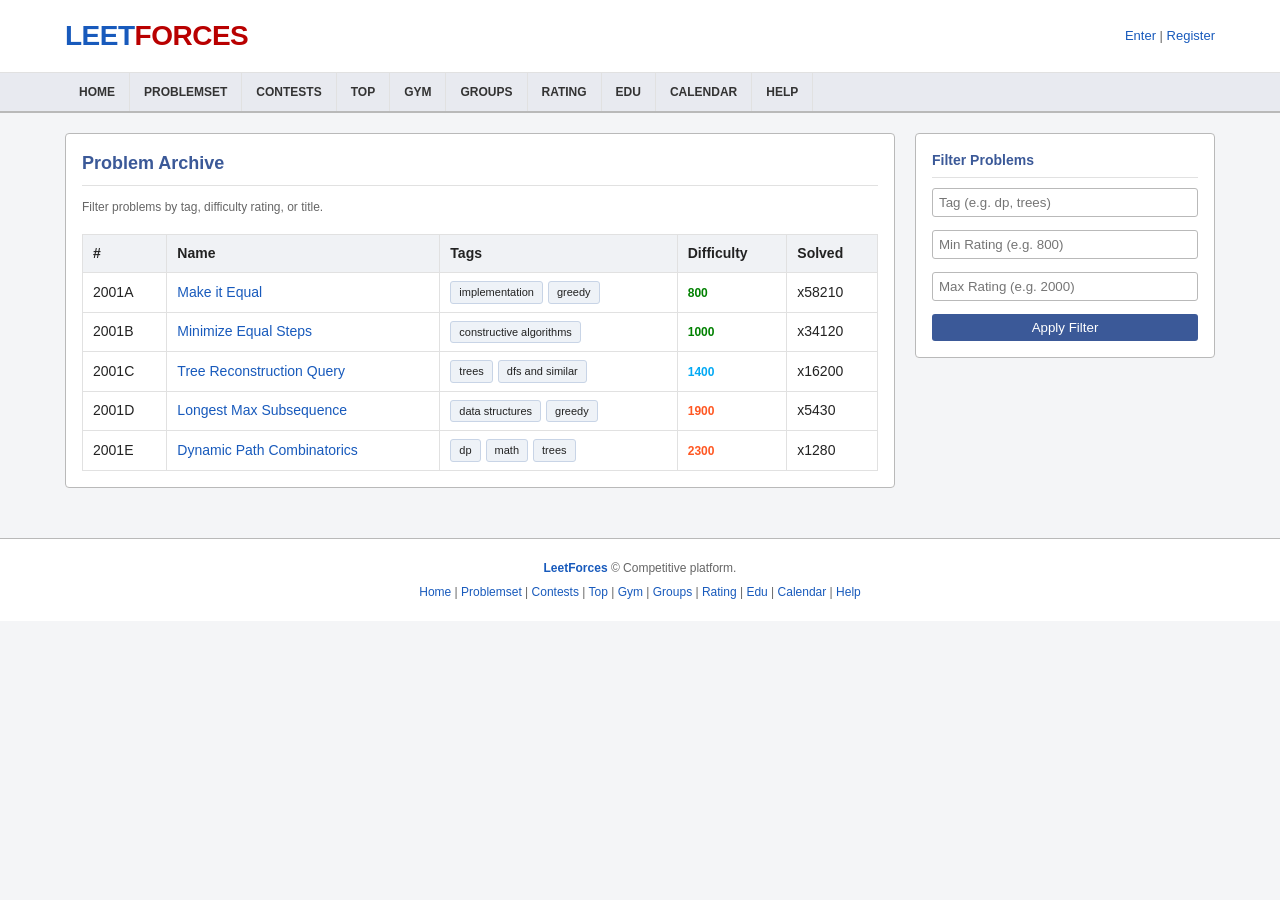
<file: problemset.html>
<!DOCTYPE html>
<html lang="en">
<head>
  <meta charset="UTF-8" />
  <meta name="viewport" content="width=device-width, initial-scale=1.0" />
  <title>LeetForces - Problemset</title>
  <link rel="stylesheet" href="styles.css" />
</head>
<body>

  <!-- TOP HEADER -->
  <header class="site-header">
    <div class="container header-container">
      <div class="brand-logo">
        <a href="index.html" class="logo-link">
          <span class="logo-text"><span class="brand-leet">LEET</span><span class="brand-forces">FORCES</span></span>
        </a>
      </div>
      <div class="user-nav">
        <a href="#">Enter</a> | <a href="#">Register</a>
      </div>
    </div>
  </header>

  <!-- MAIN NAVIGATION TABS -->
  <nav class="main-nav">
    <div class="container nav-container">
      <button class="menu-toggle" id="menuToggle" aria-label="Toggle Menu">☰ Menu</button>
      <ul class="nav-tabs" id="navTabs">
  <li><a href="index.html">HOME</a></li>
  <li><a href="problemset.html">PROBLEMSET</a></li>
  <li><a href="contests.html">CONTESTS</a></li>
  <li><a href="top.html">TOP</a></li>
  <li><a href="gym.html">GYM</a></li>
  <li><a href="groups.html">GROUPS</a></li>
  <li><a href="rating.html">RATING</a></li>
  <li><a href="edu.html">EDU</a></li>
  <li><a href="calendar.html">CALENDAR</a></li>
  <li><a href="help.html">HELP</a></li>
</ul>
    </div>
  </nav>

  <!-- MAIN CONTENT CONTAINER -->
  <main class="container main-content">
    
    <!-- LEFT / PRIMARY COLUMN -->
    <section class="primary-column">
      <article class="card table-card">
        <h2 class="card-title">Problem Archive</h2>
        <p class="post-meta">Filter problems by tag, difficulty rating, or title.</p>
        
        <div class="table-responsive">
          <table class="data-table">
            <thead>
              <tr>
                <th>#</th>
                <th>Name</th>
                <th>Tags</th>
                <th>Difficulty</th>
                <th>Solved</th>
              </tr>
            </thead>
            <tbody>
              <tr>
                <td>2001A</td>
                <td><a href="#">Make it Equal</a></td>
                <td><span class="tag">implementation</span><span class="tag">greedy</span></td>
                <td><span class="difficulty diff-easy">800</span></td>
                <td>x58210</td>
              </tr>
              <tr>
                <td>2001B</td>
                <td><a href="#">Minimize Equal Steps</a></td>
                <td><span class="tag">constructive algorithms</span></td>
                <td><span class="difficulty diff-easy">1000</span></td>
                <td>x34120</td>
              </tr>
              <tr>
                <td>2001C</td>
                <td><a href="#">Tree Reconstruction Query</a></td>
                <td><span class="tag">trees</span><span class="tag">dfs and similar</span></td>
                <td><span class="difficulty diff-medium">1400</span></td>
                <td>x16200</td>
              </tr>
              <tr>
                <td>2001D</td>
                <td><a href="#">Longest Max Subsequence</a></td>
                <td><span class="tag">data structures</span><span class="tag">greedy</span></td>
                <td><span class="difficulty diff-hard">1900</span></td>
                <td>x5430</td>
              </tr>
              <tr>
                <td>2001E</td>
                <td><a href="#">Dynamic Path Combinatorics</a></td>
                <td><span class="tag">dp</span><span class="tag">math</span><span class="tag">trees</span></td>
                <td><span class="difficulty diff-hard">2300</span></td>
                <td>x1280</td>
              </tr>
            </tbody>
          </table>
        </div>
      </article>
    </section>

    <!-- RIGHT SIDEBAR -->
    <aside class="sidebar-column">
      <div class="card sidebar-card">
        <h4 class="sidebar-title">Filter Problems</h4>
        <div class="search-box" style="flex-direction: column;">
          <input type="text" placeholder="Tag (e.g. dp, trees)" style="margin-bottom: 8px;" />
          <input type="text" placeholder="Min Rating (e.g. 800)" style="margin-bottom: 8px;" />
          <input type="text" placeholder="Max Rating (e.g. 2000)" style="margin-bottom: 8px;" />
          <button type="button" style="width: 100%;">Apply Filter</button>
        </div>
      </div>
    </aside>

  </main>

  <!-- FOOTER -->
  <footer class="site-footer">
  <div class="container footer-container">
    <p><a href="index.html" class="footer-logo">LeetForces</a> &copy; Competitive platform.</p>
    <p class="footer-links">
      <a href="index.html">Home</a> | 
      <a href="problemset.html">Problemset</a> | 
      <a href="contests.html">Contests</a> | 
      <a href="top.html">Top</a> | 
      <a href="gym.html">Gym</a> | 
      <a href="groups.html">Groups</a> | 
      <a href="rating.html">Rating</a> | 
      <a href="edu.html">Edu</a> | 
      <a href="calendar.html">Calendar</a> | 
      <a href="help.html">Help</a>
    </p>
  </div>
</footer>
  <script src="script.js"></script>
</body>
</html>
</file>
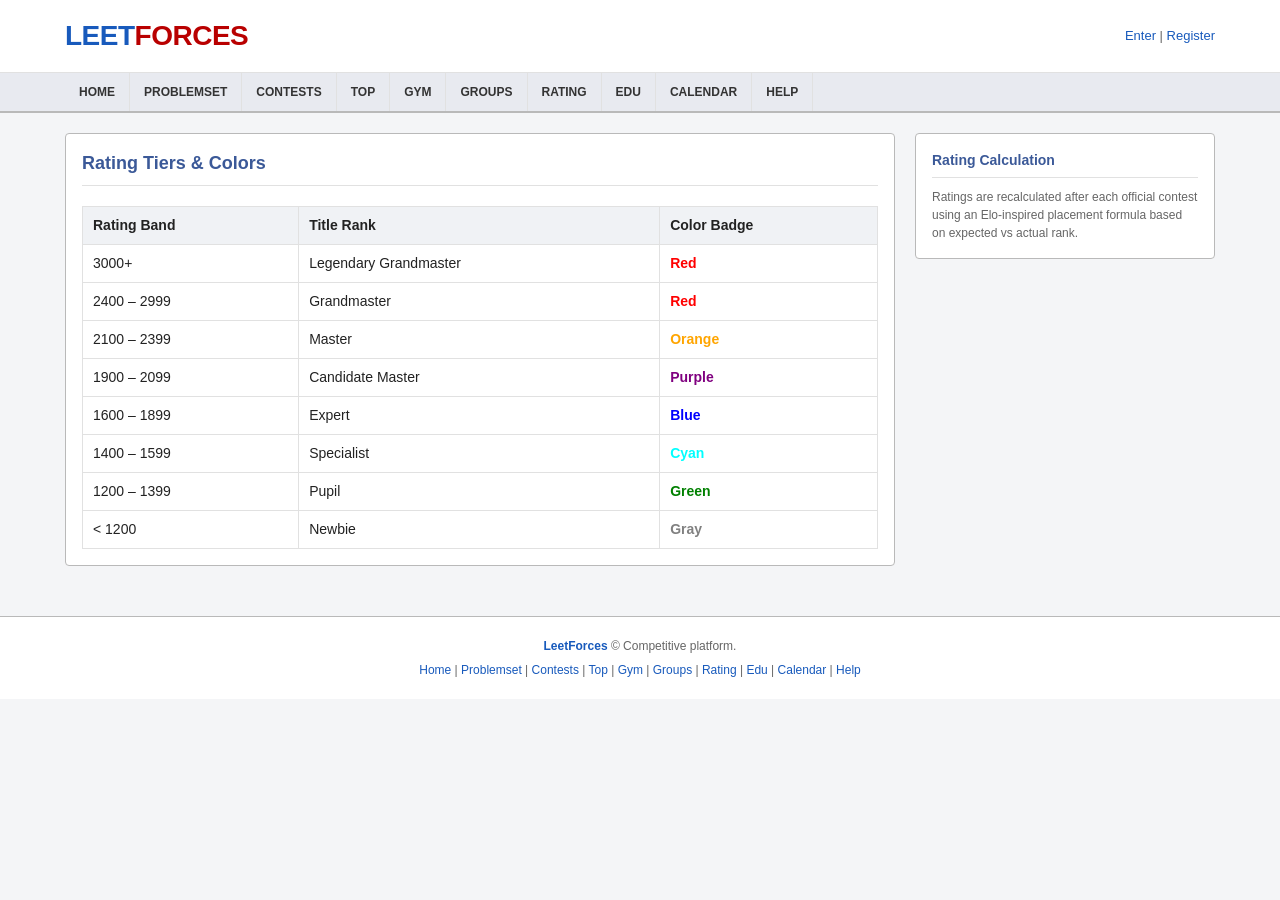
<file: rating.html>
<!DOCTYPE html>
<html lang="en">
<head>
  <meta charset="UTF-8" />
  <meta name="viewport" content="width=device-width, initial-scale=1.0" />
  <title>LeetForces - Rating System</title>
  <link rel="stylesheet" href="styles.css" />
</head>
<body>

  <header class="site-header">
    <div class="container header-container">
      <div class="brand-logo">
        <a href="index.html" class="logo-link">
          <span class="logo-text"><span class="brand-leet">LEET</span><span class="brand-forces">FORCES</span></span>
        </a>
      </div>
      <div class="user-nav">
        <a href="#">Enter</a> | <a href="#">Register</a>
      </div>
    </div>
  </header>

  <nav class="main-nav">
    <div class="container nav-container">
      <button class="menu-toggle" id="menuToggle" aria-label="Toggle Menu">☰ Menu</button>
      <ul class="nav-tabs" id="navTabs">
  <li><a href="index.html">HOME</a></li>
  <li><a href="problemset.html">PROBLEMSET</a></li>
  <li><a href="contests.html">CONTESTS</a></li>
  <li><a href="top.html">TOP</a></li>
  <li><a href="gym.html">GYM</a></li>
  <li><a href="groups.html">GROUPS</a></li>
  <li><a href="rating.html">RATING</a></li>
  <li><a href="edu.html">EDU</a></li>
  <li><a href="calendar.html">CALENDAR</a></li>
  <li><a href="help.html">HELP</a></li>
</ul>
    </div>
  </nav>

  <main class="container main-content">
    <section class="primary-column">
      <article class="card">
        <h2 class="card-title">Rating Tiers & Colors</h2>
        <div class="table-responsive">
          <table class="data-table">
            <thead>
              <tr>
                <th>Rating Band</th>
                <th>Title Rank</th>
                <th>Color Badge</th>
              </tr>
            </thead>
            <tbody>
              <tr><td>3000+</td><td>Legendary Grandmaster</td><td><span style="color:red; font-weight:bold;">Red</span></td></tr>
              <tr><td>2400 – 2999</td><td>Grandmaster</td><td><span style="color:red; font-weight:bold;">Red</span></td></tr>
              <tr><td>2100 – 2399</td><td>Master</td><td><span style="color:orange; font-weight:bold;">Orange</span></td></tr>
              <tr><td>1900 – 2099</td><td>Candidate Master</td><td><span style="color:purple; font-weight:bold;">Purple</span></td></tr>
              <tr><td>1600 – 1899</td><td>Expert</td><td><span style="color:blue; font-weight:bold;">Blue</span></td></tr>
              <tr><td>1400 – 1599</td><td>Specialist</td><td><span style="color:cyan; font-weight:bold;">Cyan</span></td></tr>
              <tr><td>1200 – 1399</td><td>Pupil</td><td><span style="color:green; font-weight:bold;">Green</span></td></tr>
              <tr><td>&lt; 1200</td><td>Newbie</td><td><span style="color:gray; font-weight:bold;">Gray</span></td></tr>
            </tbody>
          </table>
        </div>
      </article>
    </section>

    <aside class="sidebar-column">
      <div class="card sidebar-card">
        <h4 class="sidebar-title">Rating Calculation</h4>
        <p style="font-size: 12px; color: var(--text-muted);">Ratings are recalculated after each official contest using an Elo-inspired placement formula based on expected vs actual rank.</p>
      </div>
    </aside>
  </main>

  <footer class="site-footer">
  <div class="container footer-container">
    <p><a href="index.html" class="footer-logo">LeetForces</a> &copy; Competitive platform.</p>
    <p class="footer-links">
      <a href="index.html">Home</a> | 
      <a href="problemset.html">Problemset</a> | 
      <a href="contests.html">Contests</a> | 
      <a href="top.html">Top</a> | 
      <a href="gym.html">Gym</a> | 
      <a href="groups.html">Groups</a> | 
      <a href="rating.html">Rating</a> | 
      <a href="edu.html">Edu</a> | 
      <a href="calendar.html">Calendar</a> | 
      <a href="help.html">Help</a>
    </p>
  </div>
</footer>

  <script src="script.js"></script>
</body>
</html>
</file>
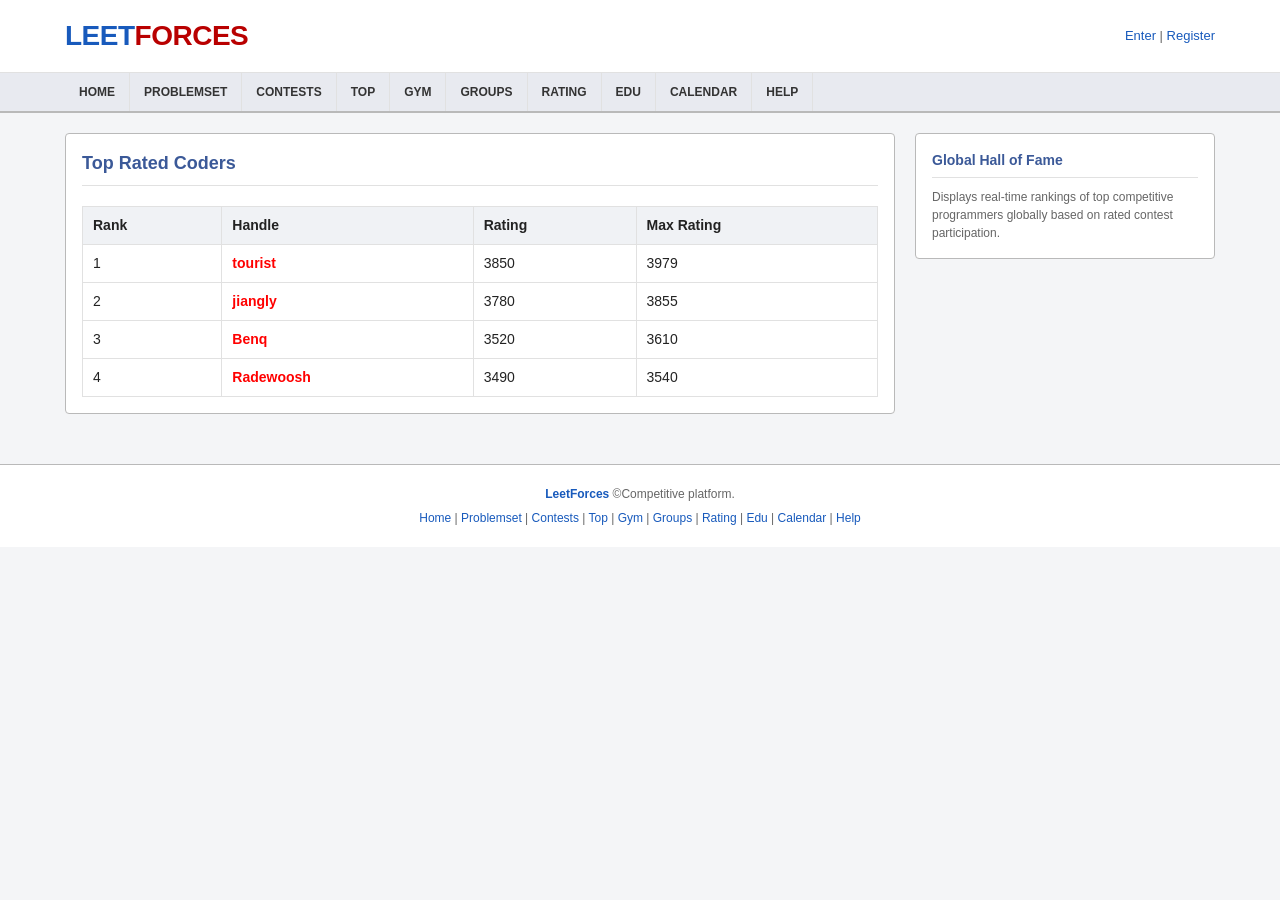
<file: top.html>
<!DOCTYPE html>
<html lang="en">
<head>
  <meta charset="UTF-8" />
  <meta name="viewport" content="width=device-width, initial-scale=1.0" />
  <title>LeetForces - Top Performers</title>
  <link rel="stylesheet" href="styles.css" />
</head>
<body>

  <header class="site-header">
    <div class="container header-container">
      <div class="brand-logo">
        <a href="index.html" class="logo-link">
          <span class="logo-text"><span class="brand-leet">LEET</span><span class="brand-forces">FORCES</span></span>
        </a>
      </div>
      <div class="user-nav">
        <a href="#">Enter</a> | <a href="#">Register</a>
      </div>
    </div>
  </header>

  <nav class="main-nav">
    <div class="container nav-container">
      <button class="menu-toggle" id="menuToggle" aria-label="Toggle Menu">☰ Menu</button>
    <ul class="nav-tabs" id="navTabs">
  <li><a href="index.html">HOME</a></li>
  <li><a href="problemset.html">PROBLEMSET</a></li>
  <li><a href="contests.html">CONTESTS</a></li>
  <li><a href="top.html">TOP</a></li>
  <li><a href="gym.html">GYM</a></li>
  <li><a href="groups.html">GROUPS</a></li>
  <li><a href="rating.html">RATING</a></li>
  <li><a href="edu.html">EDU</a></li>
  <li><a href="calendar.html">CALENDAR</a></li>
  <li><a href="help.html">HELP</a></li>
</ul>
    </div>
  </nav>

  <main class="container main-content">
    <section class="primary-column">
      <article class="card table-card">
        <h2 class="card-title">Top Rated Coders</h2>
        <div class="table-responsive">
          <table class="data-table">
            <thead>
              <tr>
                <th>Rank</th>
                <th>Handle</th>
                <th>Rating</th>
                <th>Max Rating</th>
              </tr>
            </thead>
            <tbody>
              <tr>
                <td>1</td>
                <td><a href="#" class="user-handle rank-legendary">tourist</a></td>
                <td>3850</td>
                <td>3979</td>
              </tr>
              <tr>
                <td>2</td>
                <td><a href="#" class="user-handle rank-legendary">jiangly</a></td>
                <td>3780</td>
                <td>3855</td>
              </tr>
              <tr>
                <td>3</td>
                <td><a href="#" class="user-handle rank-grandmaster">Benq</a></td>
                <td>3520</td>
                <td>3610</td>
              </tr>
              <tr>
                <td>4</td>
                <td><a href="#" class="user-handle rank-grandmaster">Radewoosh</a></td>
                <td>3490</td>
                <td>3540</td>
              </tr>
            </tbody>
          </table>
        </div>
      </article>
    </section>

    <aside class="sidebar-column">
      <div class="card sidebar-card">
        <h4 class="sidebar-title">Global Hall of Fame</h4>
        <p style="font-size: 12px; color: var(--text-muted);">Displays real-time rankings of top competitive programmers globally based on rated contest participation.</p>
      </div>
    </aside>
  </main>

  
  <footer class="site-footer">
  <div class="container footer-container">
    <p><a href="index.html" class="footer-logo">LeetForces</a> &copy;Competitive platform.</p>
    <p class="footer-links">
      <a href="index.html">Home</a> | 
      <a href="problemset.html">Problemset</a> | 
      <a href="contests.html">Contests</a> | 
      <a href="top.html">Top</a> | 
      <a href="gym.html">Gym</a> | 
      <a href="groups.html">Groups</a> | 
      <a href="rating.html">Rating</a> | 
      <a href="edu.html">Edu</a> | 
      <a href="calendar.html">Calendar</a> | 
      <a href="help.html">Help</a>
    </p>
  </div>
</footer>

  <script src="script.js"></script>
</body>
</html>
</file>
<file: styles.css>
/* ==========================================================================
   1. CORE VARIABLES & BASE STYLES
   ========================================================================== */
:root {
  --primary-bg: #f4f5f7;
  --card-bg: #ffffff;
  --text-main: #222222;
  --text-muted: #666666;
  --border-color: #b9b9b9;
  --border-light: #e1e1e1;
  --brand-blue: #185abc;
  --brand-red: #b90000;
  --nav-bg: #3b5998;
  --nav-hover: #2d4373;
  --font-stack: Arial, Helvetica, sans-serif;
  --container-max: 1180px;
}

* {
  box-sizing: border-box;
  margin: 0;
  padding: 0;
}

body {
  font-family: var(--font-stack);
  background-color: var(--primary-bg);
  color: var(--text-main);
  font-size: 14px;
  line-height: 1.5;
}

a {
  color: var(--brand-blue);
  text-decoration: none;
}

a:hover {
  text-decoration: underline;
}

.container {
  width: 100%;
  max-width: var(--container-max);
  margin: 0 auto;
  padding: 0 15px;
}

/* ==========================================================================
   2. SITE HEADER & BRANDING
   ========================================================================== */
.site-header {
  background-color: #ffffff;
  border-bottom: 1px solid var(--border-light);
  padding: 15px 0;
}

.header-container {
  display: flex;
  justify-content: space-between;
  align-items: center;
}

.logo-text {
  font-size: 28px;
  font-weight: bold;
  letter-spacing: -0.5px;
}

.brand-leet {
  color: var(--brand-blue);
}

.brand-forces {
  color: var(--brand-red);
}

.user-nav {
  font-size: 13px;
  color: var(--text-muted);
}

/* ==========================================================================
   3. NAVIGATION TABS
   ========================================================================== */
.main-nav {
  background-color: #e8eaf0;
  border-bottom: 2px solid var(--border-color);
}

.nav-container {
  position: relative;
}

.menu-toggle {
  display: none;
  width: 100%;
  padding: 10px;
  background: var(--nav-bg);
  color: #fff;
  border: none;
  font-size: 15px;
  font-weight: bold;
  cursor: pointer;
  text-align: left;
}

.nav-tabs {
  display: flex;
  flex-wrap: wrap;
  list-style: none;
}

.nav-tabs li a {
  display: block;
  padding: 10px 14px;
  color: #333;
  font-weight: bold;
  font-size: 12px;
  border-right: 1px solid var(--border-light);
}

.nav-tabs li a:hover {
  background-color: #d8dce6;
  text-decoration: none;
}

.nav-tabs li.active a {
  background-color: var(--card-bg);
  color: #000;
  border-top: 2px solid var(--brand-blue);
}

/* ==========================================================================
   4. MAIN LAYOUT GRID
   ========================================================================== */
.main-content {
  display: grid;
  grid-template-columns: 1fr 300px;
  gap: 20px;
  margin-top: 20px;
  margin-bottom: 30px;
}

.card {
  background-color: var(--card-bg);
  border: 1px solid var(--border-color);
  border-radius: 4px;
  padding: 16px;
  margin-bottom: 20px;
}

.card-title {
  font-size: 18px;
  border-bottom: 1px solid var(--border-light);
  padding-bottom: 8px;
  margin-bottom: 12px;
  color: #3b5998;
}

.post-meta {
  font-size: 12px;
  color: var(--text-muted);
  margin-bottom: 10px;
}

.tags {
  margin-top: 12px;
}

.tag {
  display: inline-block;
  background: #eef2f7;
  border: 1px solid #c8d4e6;
  padding: 2px 8px;
  border-radius: 3px;
  font-size: 11px;
  margin-right: 5px;
}

.announcement-list {
  list-style: none;
}

.announcement-list li {
  padding: 8px 0;
  border-bottom: 1px dashed var(--border-light);
  display: flex;
  justify-content: space-between;
  align-items: center;
}

.announcement-list li:last-child {
  border-bottom: none;
}

/* ==========================================================================
   5. TABLES & DATA
   ========================================================================== */
.table-responsive {
  width: 100%;
  overflow-x: auto;
}

.data-table {
  width: 100%;
  border-collapse: collapse;
  margin-top: 8px;
}

.data-table th,
.data-table td {
  border: 1px solid var(--border-light);
  padding: 8px 10px;
  text-align: left;
}

.data-table th {
  background-color: #f0f2f5;
  font-weight: bold;
}

.difficulty {
  font-weight: bold;
  font-size: 12px;
}
.diff-easy { color: #008000; }
.diff-medium { color: #03a9f4; }
.diff-hard { color: #ff5722; }

/* ==========================================================================
   6. SIDEBAR COMPONENTS & USER RANKS
   ========================================================================== */
.sidebar-title {
  font-size: 14px;
  border-bottom: 1px solid var(--border-light);
  padding-bottom: 6px;
  margin-bottom: 10px;
  color: #3b5998;
}

.search-box {
  display: flex;
  gap: 5px;
}

.search-box input {
  flex: 1;
  padding: 6px;
  border: 1px solid var(--border-color);
  border-radius: 3px;
}

.search-box button {
  padding: 6px 12px;
  background: var(--nav-bg);
  color: #fff;
  border: none;
  border-radius: 3px;
  cursor: pointer;
}

.contest-item {
  font-size: 13px;
}

.btn-register {
  display: inline-block;
  margin-top: 8px;
  font-weight: bold;
}

.top-rated-list {
  padding-left: 20px;
}

.top-rated-list li {
  margin-bottom: 5px;
}

.user-handle { font-weight: bold; }
.rank-legendary { color: #ff0000; }
.rank-grandmaster { color: #ff0000; }
.rank-master { color: #ff8c00; }

/* ==========================================================================
   7. FOOTER
   ========================================================================== */
.site-footer {
  background: #ffffff;
  border-top: 1px solid var(--border-color);
  padding: 20px 0;
  text-align: center;
  font-size: 12px;
  color: var(--text-muted);
}

.footer-logo {
  font-weight: bold;
  color: var(--brand-blue);
}

.footer-links {
  margin-top: 6px;
}

/* ==========================================================================
   8. RESPONSIVE BREAKPOINTS
   ========================================================================== */
@media (max-width: 868px) {
  .main-content {
    grid-template-columns: 1fr;
  }

  .menu-toggle {
    display: block;
  }

  .nav-tabs {
    display: none;
    flex-direction: column;
    width: 100%;
    background-color: #f0f2f5;
  }

  .nav-tabs.open {
    display: flex;
  }

  .nav-tabs li a {
    border-right: none;
    border-bottom: 1px solid var(--border-light);
    padding: 12px 15px;
  }
}

@media (max-width: 480px) {
  .logo-text {
    font-size: 22px;
  }

  .header-container {
    flex-direction: column;
    align-items: flex-start;
    gap: 10px;
  }

  .announcement-list li {
    flex-direction: column;
    align-items: flex-start;
    gap: 4px;
  }

  .card {
    padding: 12px;
  }
}
</file>
